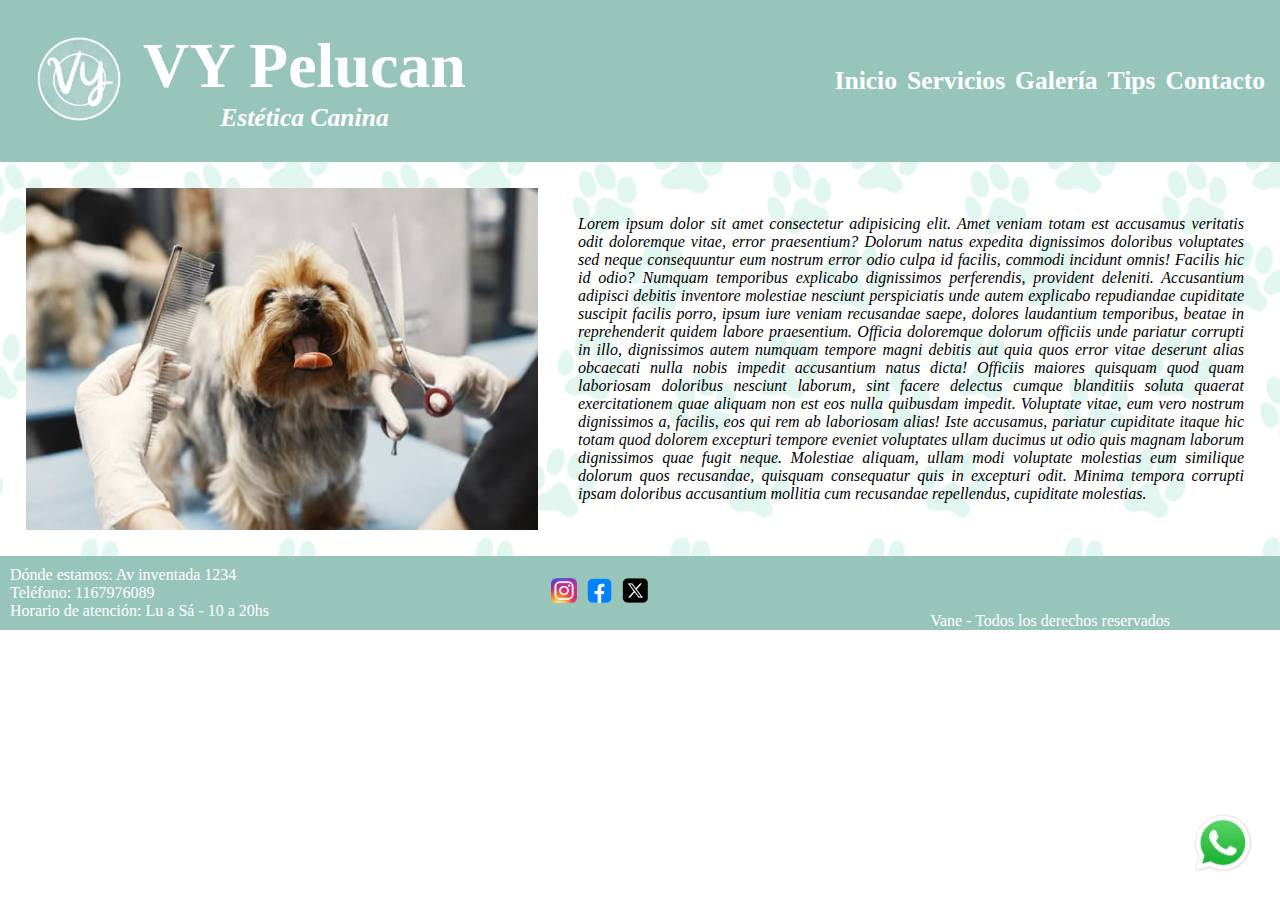
<file: index.html>
<!DOCTYPE html>
<html lang="en">
<head>
    <meta charset="UTF-8">
    <meta name="viewport" content="width=device-width, initial-scale=1.0">
    <title>VY-Pelucan - Inicio</title>
    <link rel="stylesheet" href="./assets/styles/styles.css">
</head>
<body>

    <header>
        <div class="logo">
            <a href="./index.html">
                <img src="./assets/img/Logo.PNG" alt="Logo" class="logo-img">
            </a>
            <div class="header-tit">
                <h1 class="vy">VY Pelucan</h1>
                <h2>Estética Canina</h2>
            </div>
        </div>
        <nav>
            <ul class="navbar">
                <li><a href="./index.html">Inicio</a></li>
                <li><a href="./assets/pages/servicios.html">Servicios</a></li>
                <li><a href="./assets/pages/galeria.html">Galería</a></li>
                <li><a href="./assets/pages/tips.html">Tips</a></li>
                <li><a href="./assets/pages/contacto.html">Contacto</a></li>
            </ul>
        </nav>
    </header>

    <main class="main_inicio">
        <img src="./assets/img/inicio.jpg" alt="Yorkie al que le estan cortando el pelo" class="main-image">
        <p class="ini-text">Lorem ipsum dolor sit amet consectetur adipisicing elit. Amet veniam totam est accusamus veritatis odit doloremque vitae, error praesentium? Dolorum natus expedita dignissimos doloribus voluptates sed neque consequuntur eum nostrum error odio culpa id facilis, commodi incidunt omnis! Facilis hic id odio? Numquam temporibus explicabo dignissimos perferendis, provident deleniti. Accusantium adipisci debitis inventore molestiae nesciunt perspiciatis unde autem explicabo repudiandae cupiditate suscipit facilis porro, ipsum iure veniam recusandae saepe, dolores laudantium temporibus, beatae in reprehenderit quidem labore praesentium. Officia doloremque dolorum officiis unde pariatur corrupti in illo, dignissimos autem numquam tempore magni debitis aut quia quos error vitae deserunt alias obcaecati nulla nobis impedit accusantium natus dicta! Officiis maiores quisquam quod quam laboriosam doloribus nesciunt laborum, sint facere delectus cumque blanditiis soluta quaerat exercitationem quae aliquam non est eos nulla quibusdam impedit. Voluptate vitae, eum vero nostrum dignissimos a, facilis, eos qui rem ab laboriosam alias! Iste accusamus, pariatur cupiditate itaque hic totam quod dolorem excepturi tempore eveniet voluptates ullam ducimus ut odio quis magnam laborum dignissimos quae fugit neque. Molestiae aliquam, ullam modi voluptate molestias eum similique dolorum quos recusandae, quisquam consequatur quis in excepturi odit. Minima tempora corrupti ipsam doloribus accusantium mollitia cum recusandae repellendus, cupiditate molestias. </p>    
    </main>

    <footer>
       <div>
            <ul class="footerlist">
                <li>Dónde estamos: Av inventada 1234</li>
                <li>Teléfono: 1167976089</li>
                <li>Horario de atención: Lu a Sá - 10 a 20hs</li>
            </ul>
        </div>
        <div>
            <nav class="rrss">
                <a href="https://www.instagram.com" target="_blank">
                    <img src="./assets/img/redes - instagram.png" alt="Instagram" class="redes">
                </a>
                <a href="https://www.facebook.com" target="_blank">
                    <img src="./assets/img/redes - facebook.png" alt="Facebook" class="redes">
                </a>    
                <a href="https://www.x.com" target="_blank">
                    <img src="./assets/img/redes - x.png" alt="X" class="redes">
                </a>
                <a href="https://wa.me/+541167976089" target="_blank">
                    <img src="./assets/img/redes - whatsapp.png" alt="Whatsapp" class="redes whatsapp">
                </a>
            </nav>
        </div>
        <p class="derechos">Vane - Todos los derechos reservados</p>
    </footer>

</body>
</html>
</file>
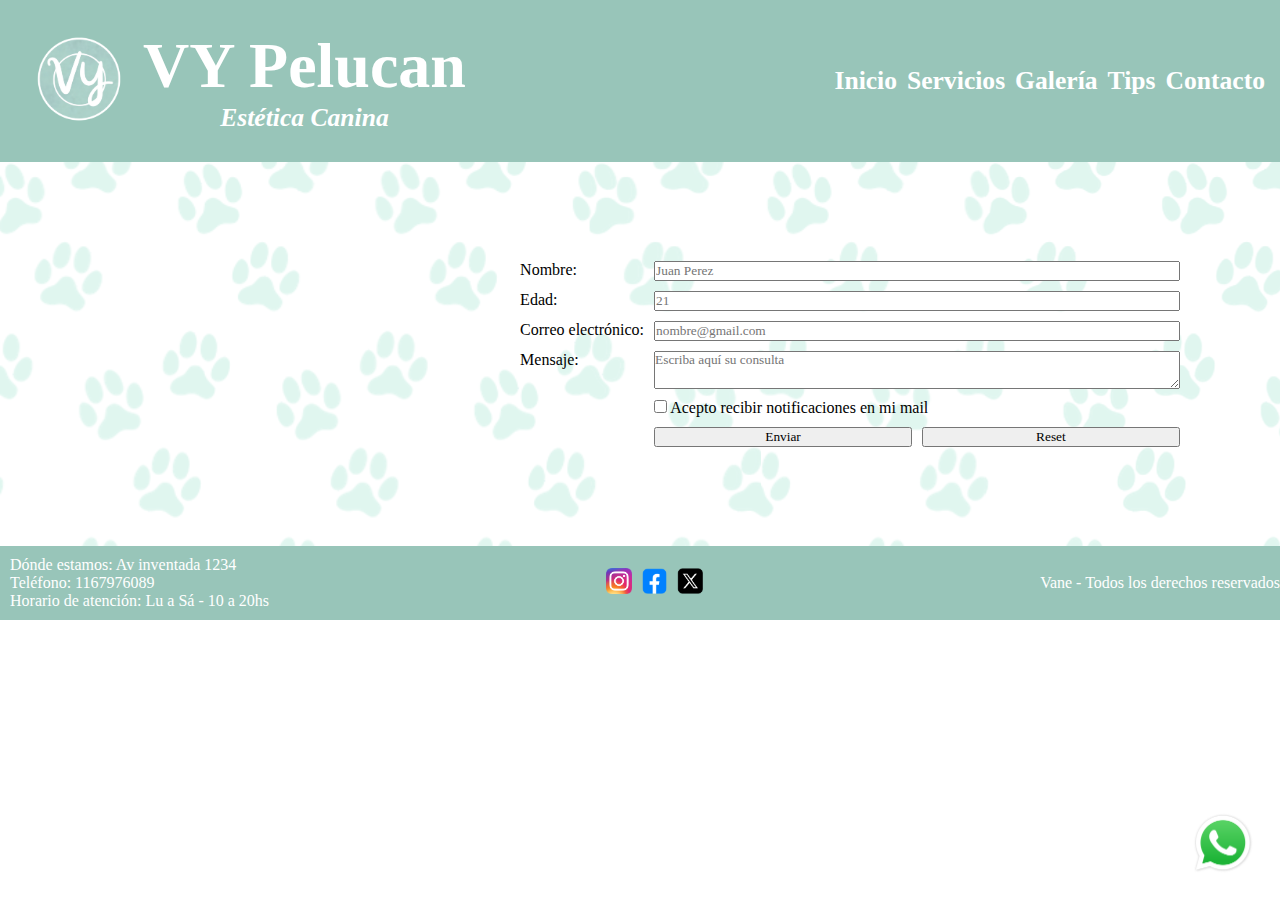
<file: assets/pages/contacto.html>
<!DOCTYPE html>
<html lang="en">
<head>
    <meta charset="UTF-8">
    <meta name="viewport" content="width=device-width, initial-scale=1.0">
    <title>VY-Pelucan - Contacto</title>
    <link rel="stylesheet" href="../styles/styles.css">
</head>
<body>
    
    <header>
        <div class="logo">
            <a href="./index.html">
                <img src="../img/Logo.PNG" alt="Logo" class="logo-img">
            </a>
            <div class="header-tit">
                <h1>VY Pelucan</h1>
                <h2>Estética Canina</h2>
            </div>
        </div>
        <nav>
            <ul class="navbar">
                <li><a href="../../Index.html">Inicio</a></li>
                <li><a href="./servicios.html">Servicios</a></li>
                <li><a href="./galeria.html">Galería</a></li>
                <li><a href="./tips.html">Tips</a></li>
                <li><a href="./contacto.html">Contacto</a></li>
            </ul>
        </nav>
    </header>

    <main class="main-cont">
        <iframe src="https://www.google.com/maps/embed?pb=!1m18!1m12!1m3!1d3285.1679095523614!2d-58.48237949999998!3d-34.57461769999998!2m3!1f0!2f0!3f0!3m2!1i1024!2i768!4f13.1!3m3!1m2!1s0x95bcb666503f2991%3A0x595c1737bc9c8067!2sAv.%20Olaz%C3%A1bal%204762%2C%20C1431CGQ%20C1431CGQ%2C%20Cdad.%20Aut%C3%B3noma%20de%20Buenos%20Aires!5e0!3m2!1ses!2sar!4v1751855386722!5m2!1ses!2sar" width="400" height="300" style="border:0;" allowfullscreen="" loading="lazy" referrerpolicy="no-referrer-when-downgrade"></iframe>
        <form class="cont-form">
            <label class="na">Nombre:</label>
            <input type="text" Placeholder="Juan Perez" class="name">
            <label class="ed">Edad:</label>
            <input type="number" placeholder="21" class="edad">
            <label class="em">Correo electrónico:</label>
            <input type="email" placeholder="nombre@gmail.com" class="email">
            <label class="me">Mensaje:</label>
            <textarea placeholder="Escriba aquí su consulta" class="mensaje"></textarea>
            <div class="ch">
                <input type="checkbox">
                <label>Acepto recibir notificaciones en mi mail</label>
            </div>
            <input type="submit" value="Enviar" class="enviar"> 
            <input type="reset" value="Reset" class="reset">
        </form>
    </main>

    <footer>
       <div>
            <ul class="footerlist">
                <li>Dónde estamos: Av inventada 1234</li>
                <li>Teléfono: 1167976089</li>
                <li>Horario de atención: Lu a Sá - 10 a 20hs</li>
            </ul>
        </div>
        <div>
            <nav class="rrss">
                <a href="https://www.instagram.com" target="_blank">
                    <img src="../img/redes - instagram.png" alt="Instagram" class="redes">
                </a>
                <a href="https://www.facebook.com" target="_blank">
                    <img src="../img/redes - facebook.png" alt="Facebook" class="redes">
                </a>    
                <a href="https://www.x.com" target="_blank">
                    <img src="../img/redes - x.png" alt="X" class="redes">
                </a>
                <a href="https://wa.me/+541167976089" target="_blank">
                    <img src="../img/redes - whatsapp.png" alt="Whatsapp" class="redes whatsapp">
                </a>
            </nav>
        </div>    
        <p lass="derechos">Vane - Todos los derechos reservados</p>
    </footer>

</body>
</html>
</file>
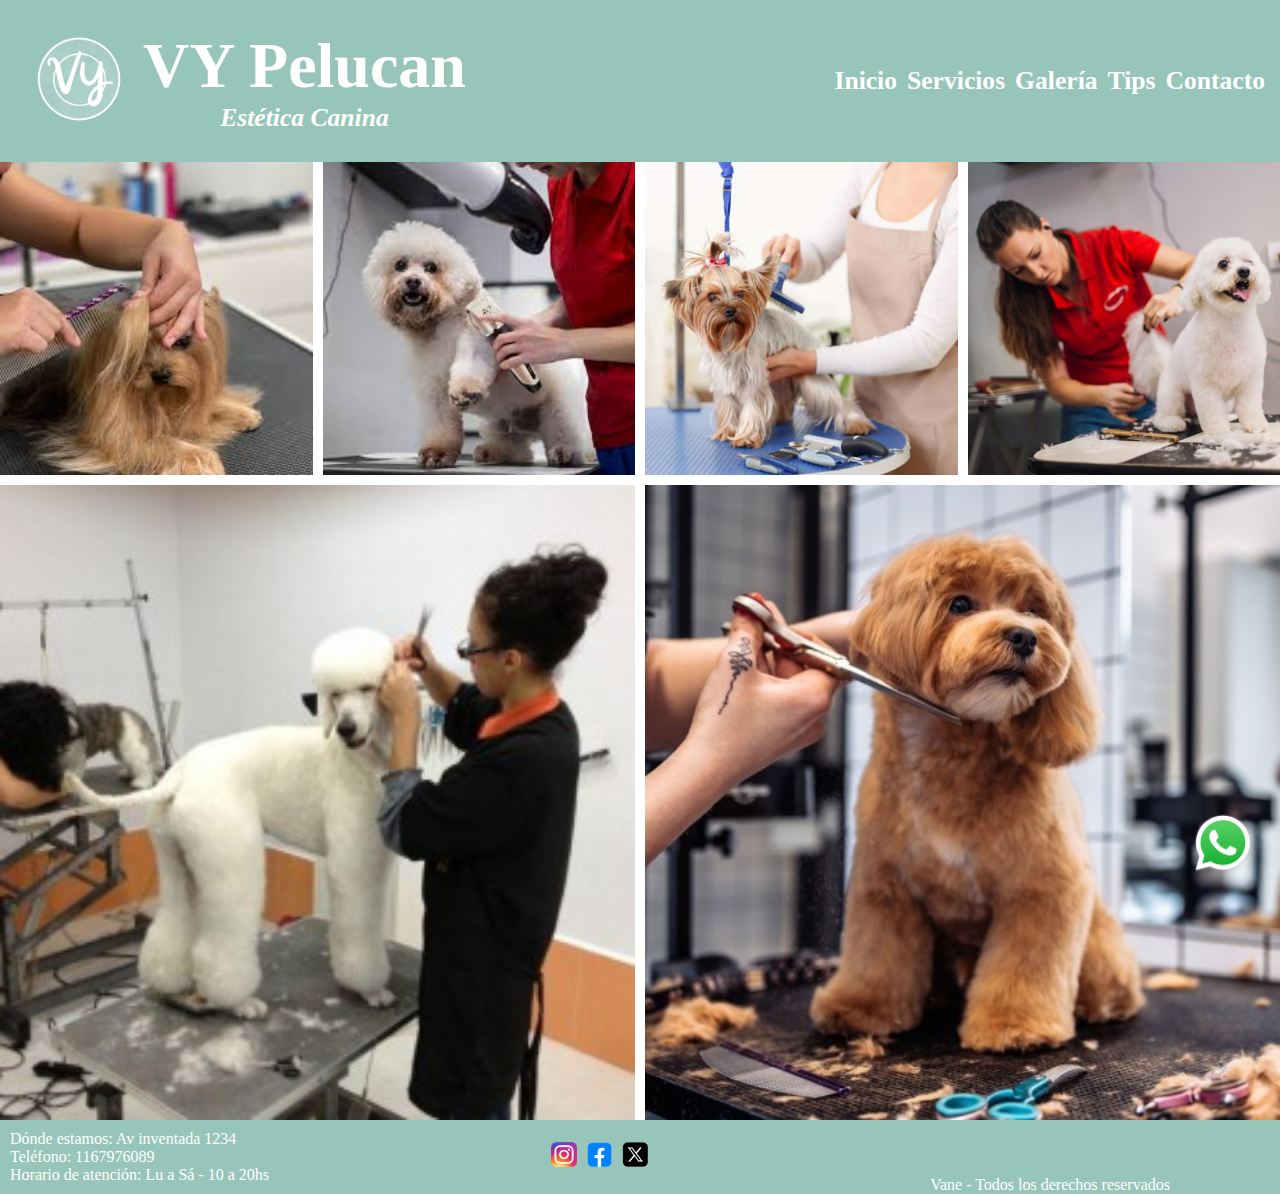
<file: assets/pages/galeria.html>
<!DOCTYPE html>
<html lang="en">
<head>
    <meta charset="UTF-8">
    <meta name="viewport" content="width=device-width, initial-scale=1.0">
    <title>VY-Pelucan - Galería</title>
    <link rel="stylesheet" href="../styles/styles.css">
</head>
<body>

    <header>
        <div class="logo">
            <a href="../../index.html">
                <img src="../img/Logo.PNG" alt="Logo" class="logo-img">
            </a>
            <div class="header-tit">
                <h1>VY Pelucan</h1>
                <h2>Estética Canina</h2>
            </div>
        </div>
        <nav>
            <ul class="navbar">
                <li><a href="../../index.html">Inicio</a></li>
                <li><a href="./servicios.html">Servicios</a></li>
                <li><a href="./galeria.html">Galería</a></li>
                <li><a href="./tips.html">Tips</a></li>
                <li><a href="./contacto.html">Contacto</a></li>
            </ul>
        </nav>
    </header>

    <main class="main-galeria">
        <img src="../img/galeria1.jpg" alt="Caniche grande en la peluquería" class="imgs i1" id="img1">
        <img src="../img/galeria2.jpeg" alt="retoque de orejas en yorkie" class="imgs i2" id="img2">
        <img src="../img/galeria3.jpeg" alt="corte a máquina en caniche" class="imgs i3" id="img3">
        <img src="../img/galeria4.jpg" alt="yorkie siendo cepillado" class="imgs i4" id="img4">
        <img src="../img/galeria5.jpg" alt="bichon cortándose el pelo" class="imgs i5" id="img5">
        <img src="../img/galeria6.jpg" alt="corte a tijera en carita" class="imgs i6" id="img6">
    </main>

    <footer>
       <div>
            <ul class="footerlist">
                <li>Dónde estamos: Av inventada 1234</li>
                <li>Teléfono: 1167976089</li>
                <li>Horario de atención: Lu a Sá - 10 a 20hs</li>
            </ul>
        </div>
        <div>
            <nav class="rrss">
                <a href="https://www.instagram.com" target="_blank">
                    <img src="../img/redes - instagram.png" alt="Instagram" class="redes">
                </a>
                <a href="https://www.facebook.com" target="_blank">
                    <img src="../img/redes - facebook.png" alt="Facebook" class="redes">
                </a>    
                <a href="https://www.x.com" target="_blank">
                    <img src="../img/redes - x.png" alt="X" class="redes">
                </a>
                <a href="https://wa.me/+541167976089" target="_blank">
                    <img src="../img/redes - whatsapp.png" alt="Whatsapp" class="redes whatsapp">
                </a>
            </nav>
        </div>    
        <p class="derechos">Vane - Todos los derechos reservados</p>
    </footer>

</body>
</html>
</file>
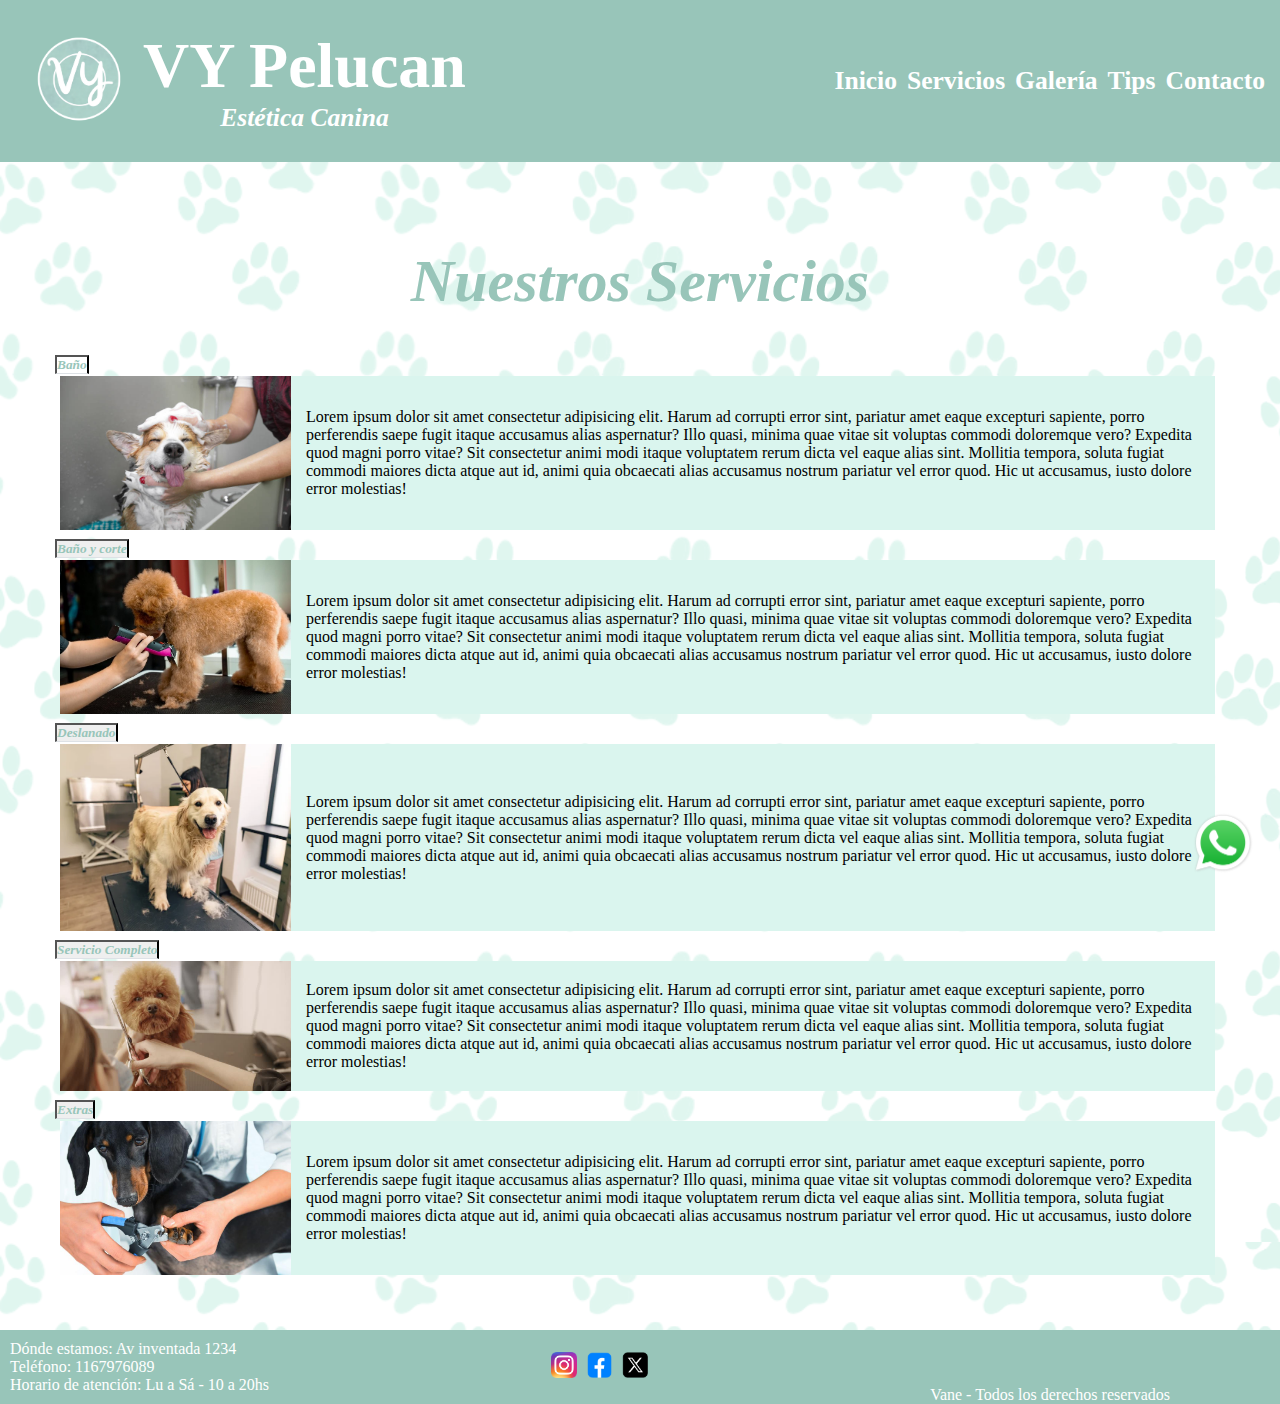
<file: assets/pages/servicios.html>
<!DOCTYPE html>
<html lang="en">
<head>
    <meta charset="UTF-8">
    <meta name="viewport" content="width=device-width, initial-scale=1.0">
    <title>VY-Pelucan - Servicios</title>
    <link href="https://cdn.jsdelivr.net/npm/bootstrap@5.3.7/dist/css/bootstrap.min.css" rel="stylesheet" integrity="sha384-LN+7fdVzj6u52u30Kp6M/trliBMCMKTyK833zpbD+pXdCLuTusPj697FH4R/5mcr" crossorigin="anonymous">
    <link rel="stylesheet" href="../styles/styles.css"></head>
<body>

    <header>
        <div class="logo">
            <a href="./index.html">
                <img src="../img/Logo.PNG" alt="Logo" class="logo-img">
            </a>
            <div class="header-tit">
                <h1>VY Pelucan</h1>
                <h2>Estética Canina</h2>
            </div>
        </div>
        <nav>
            <ul class="navbar">
                <li><a href="../../Index.html">Inicio</a></li>
                <li><a href="./servicios.html">Servicios</a></li>
                <li><a href="./galeria.html">Galería</a></li>
                <li><a href="./tips.html">Tips</a></li>
                <li><a href="./contacto.html">Contacto</a></li>
            </ul>
        </nav>
    </header>

    <main class="serv-main">
            <h2 class="serv-tit">Nuestros Servicios</h2>
        <div class="accordion" id="accordionExample">
            <div class="accordion-item">
                <h2 class="accordion-header">
                <button class="accordion-button" type="button" data-bs-toggle="collapse" data-bs-target="#collapseOne" aria-expanded="true" aria-controls="collapseOne">
                    Baño
                </button>
                </h2>
                <div id="collapseOne" class="accordion-collapse collapse" data-bs-parent="#accordionExample">
                <div class="accordion-body">
                    <img src="/assets/img/servicios - baño.jpg" alt="Baño" class="img-serv">
                    Lorem ipsum dolor sit amet consectetur adipisicing elit. Harum ad corrupti error sint, pariatur amet eaque excepturi sapiente, porro perferendis saepe fugit itaque accusamus alias aspernatur? Illo quasi, minima quae vitae sit voluptas commodi doloremque vero? Expedita quod magni porro vitae? Sit consectetur animi modi itaque voluptatem rerum dicta vel eaque alias sint. Mollitia tempora, soluta fugiat commodi maiores dicta atque aut id, animi quia obcaecati alias accusamus nostrum pariatur vel error quod. Hic ut accusamus, iusto dolore error molestias!
                </div>
                </div>
            </div>
            <div class="accordion-item">
                <h2 class="accordion-header">
                <button class="accordion-button collapsed" type="button" data-bs-toggle="collapse" data-bs-target="#collapseTwo" aria-expanded="false" aria-controls="collapseTwo">
                    Baño y corte
                </h2>
                <div id="collapseTwo" class="accordion-collapse collapse" data-bs-parent="#accordionExample">
                <div class="accordion-body">
                    <img src="/assets/img/servicios - corte de raza.jpg" alt="corte" class="img-serv">
                    Lorem ipsum dolor sit amet consectetur adipisicing elit. Harum ad corrupti error sint, pariatur amet eaque excepturi sapiente, porro perferendis saepe fugit itaque accusamus alias aspernatur? Illo quasi, minima quae vitae sit voluptas commodi doloremque vero? Expedita quod magni porro vitae? Sit consectetur animi modi itaque voluptatem rerum dicta vel eaque alias sint. Mollitia tempora, soluta fugiat commodi maiores dicta atque aut id, animi quia obcaecati alias accusamus nostrum pariatur vel error quod. Hic ut accusamus, iusto dolore error molestias!
                </div>
                </div>
            </div>
            <div class="accordion-item">
                <h2 class="accordion-header">
                <button class="accordion-button collapsed" type="button" data-bs-toggle="collapse" data-bs-target="#collapseThree" aria-expanded="false" aria-controls="collapseThree">
                    Deslanado
                </button>
                </h2>
                <div id="collapseThree" class="accordion-collapse collapse" data-bs-parent="#accordionExample">
                <div class="accordion-body">
                    <img src="/assets/img/servicios - deslanado.jpg" alt="deslanado" class="img-serv">
                    Lorem ipsum dolor sit amet consectetur adipisicing elit. Harum ad corrupti error sint, pariatur amet eaque excepturi sapiente, porro perferendis saepe fugit itaque accusamus alias aspernatur? Illo quasi, minima quae vitae sit voluptas commodi doloremque vero? Expedita quod magni porro vitae? Sit consectetur animi modi itaque voluptatem rerum dicta vel eaque alias sint. Mollitia tempora, soluta fugiat commodi maiores dicta atque aut id, animi quia obcaecati alias accusamus nostrum pariatur vel error quod. Hic ut accusamus, iusto dolore error molestias!
                </div>
                </div>
            <div class="accordion-item">
                <h2 class="accordion-header">
                <button class="accordion-button collapsed" type="button" data-bs-toggle="collapse" data-bs-target="#collapseFour" aria-expanded="false" aria-controls="collapseFour">
                    Servicio Completo
                </button>
                </h2>
                <div id="collapseFour" class="accordion-collapse collapse" data-bs-parent="#accordionExample">
                <div class="accordion-body">
                    <img src="/assets/img/servicios - servicio completo.jpg" alt="completo" class="img-serv">
                    Lorem ipsum dolor sit amet consectetur adipisicing elit. Harum ad corrupti error sint, pariatur amet eaque excepturi sapiente, porro perferendis saepe fugit itaque accusamus alias aspernatur? Illo quasi, minima quae vitae sit voluptas commodi doloremque vero? Expedita quod magni porro vitae? Sit consectetur animi modi itaque voluptatem rerum dicta vel eaque alias sint. Mollitia tempora, soluta fugiat commodi maiores dicta atque aut id, animi quia obcaecati alias accusamus nostrum pariatur vel error quod. Hic ut accusamus, iusto dolore error molestias!
                </div>
                </div>
            </div>
            <div class="accordion-item">
                <h2 class="accordion-header">
                <button class="accordion-button collapsed" type="button" data-bs-toggle="collapse" data-bs-target="#collapseFive" aria-expanded="false" aria-controls="collapseFive">
                    Extras
                </button>
                </h2>
                <div id="collapseFive" class="accordion-collapse collapse" data-bs-parent="#accordionExample">
                <div class="accordion-body">
                    <img src="/assets/img/servicios - extras.jpg" alt="extras" class="img-serv">
                    Lorem ipsum dolor sit amet consectetur adipisicing elit. Harum ad corrupti error sint, pariatur amet eaque excepturi sapiente, porro perferendis saepe fugit itaque accusamus alias aspernatur? Illo quasi, minima quae vitae sit voluptas commodi doloremque vero? Expedita quod magni porro vitae? Sit consectetur animi modi itaque voluptatem rerum dicta vel eaque alias sint. Mollitia tempora, soluta fugiat commodi maiores dicta atque aut id, animi quia obcaecati alias accusamus nostrum pariatur vel error quod. Hic ut accusamus, iusto dolore error molestias!
                </div>
                </div>
            </div>
            </div>
            </div>
    </main>

    <footer>
       <div>
            <ul class="footerlist">
                <li>Dónde estamos: Av inventada 1234</li>
                <li>Teléfono: 1167976089</li>
                <li>Horario de atención: Lu a Sá - 10 a 20hs</li>
            </ul>
        </div>
        <div>
            <nav class="rrss"> 
                <a href="https://www.instagram.com" target="_blank">
                    <img src="../img/redes - instagram.png" alt="Instagram" class="redes">
                </a>
                <a href="https://www.facebook.com" target="_blank">
                    <img src="../img/redes - facebook.png" alt="Facebook" class="redes">
                </a>    
                <a href="https://www.x.com" target="_blank">
                    <img src="../img/redes - x.png" alt="X" class="redes">
                </a>
                <a href="https://wa.me/+541167976089" target="_blank">
                    <img src="../img/redes - whatsapp.png" alt="Whatsapp" class="redes whatsapp">
                </a>
            </nav>
        </div>    
        <p class="derechos">Vane - Todos los derechos reservados</p>
    </footer>
    
    <script src="https://cdn.jsdelivr.net/npm/bootstrap@5.3.7/dist/js/bootstrap.bundle.min.js" integrity="sha384-ndDqU0Gzau9qJ1lfW4pNLlhNTkCfHzAVBReH9diLvGRem5+R9g2FzA8ZGN954O5Q" crossorigin="anonymous"></script>
</body>
</html>
</file>
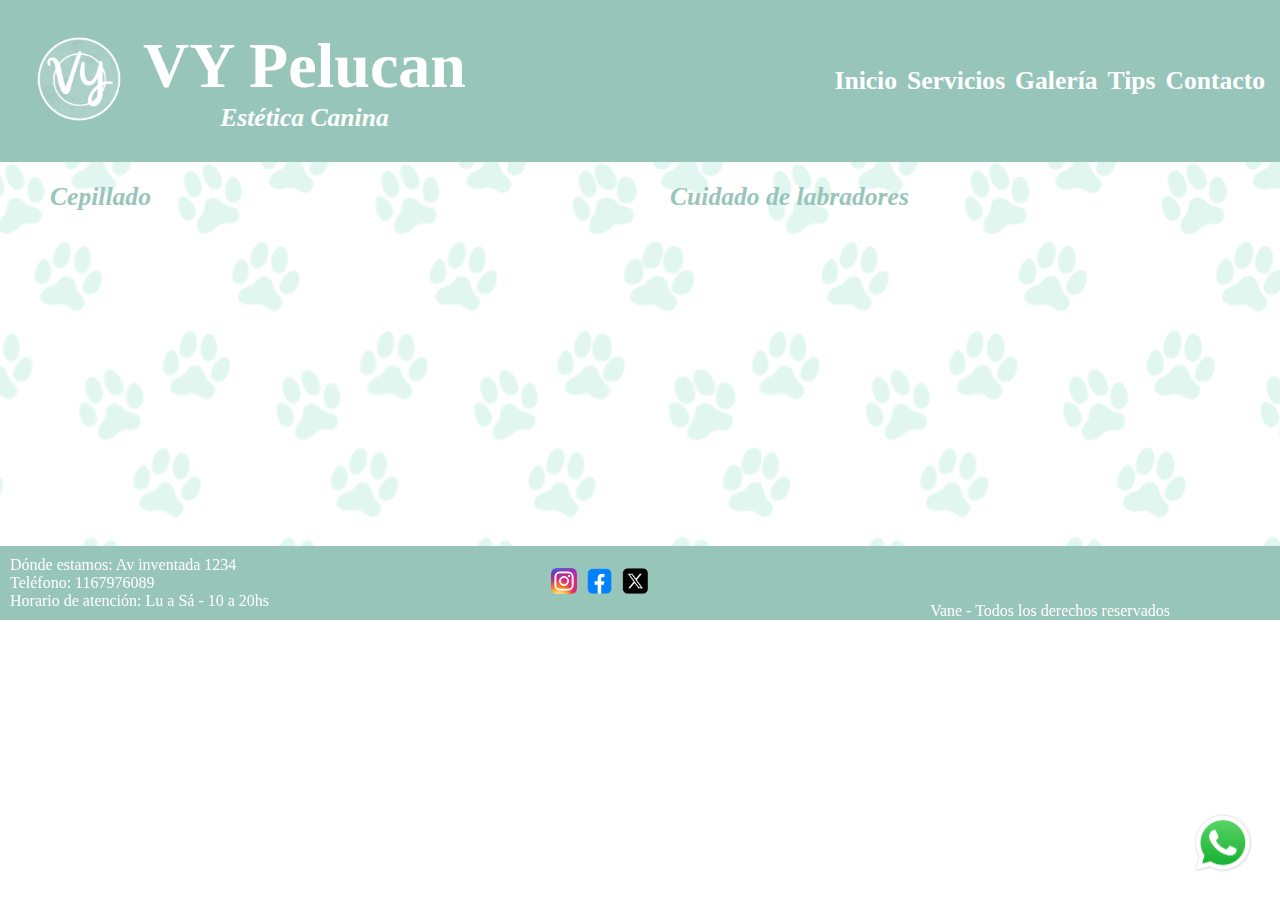
<file: assets/pages/tips.html>
<!DOCTYPE html>
<html lang="en">
<head>
    <meta charset="UTF-8">
    <meta name="viewport" content="width=device-width, initial-scale=1.0">
    <title>VY-Pelucan - Tips</title>
     <link rel="stylesheet" href="../styles/styles.css">
</head>
<body>

    <header>
       <div class="logo">
            <a href="./index.html">
                <img src="../img/Logo.PNG" alt="Logo" class="logo-img">
            </a>
            <div class="header-tit">
                <h1>VY Pelucan</h1>
                <h2>Estética Canina</h2>
            </div>
        </div>
        <nav>
            <ul class="navbar">
                <li><a href="../../Index.html">Inicio</a></li>
                <li><a href="./servicios.html">Servicios</a></li>
                <li><a href="./galeria.html">Galería</a></li>
                <li><a href="./tips.html">Tips</a></li>
                <li><a href="./contacto.html">Contacto</a></li>
            </ul>
        </nav>
    </header>

    <main class="tip-main"> 
        <div>
            <h2 class="tips-subt">Cepillado</h2>
            <iframe width="560" height="315" src="https://www.youtube.com/embed/QAMrXA3biBw?si=wfFNl5Tx6UYpj6ob" title="YouTube video player" frameborder="0" allow="accelerometer; autoplay; clipboard-write; encrypted-media; gyroscope; picture-in-picture; web-share" referrerpolicy="strict-origin-when-cross-origin" allowfullscreen></iframe>
        </div>
        <div>
            <h2 class="tips-subt">Cuidado de labradores</h2>
            <iframe width="560" height="315" src="https://www.youtube.com/embed/LXJrlOpddFw?si=Yk7TXaCPlGucFzVT" title="YouTube video player" frameborder="0" allow="accelerometer; autoplay; clipboard-write; encrypted-media; gyroscope; picture-in-picture; web-share" referrerpolicy="strict-origin-when-cross-origin" allowfullscreen></iframe>
        </div>    
        </main>

    <footer>
       <div>
            <ul class="footerlist">
                <li>Dónde estamos: Av inventada 1234</li>
                <li>Teléfono: 1167976089</li>
                <li>Horario de atención: Lu a Sá - 10 a 20hs</li>
            </ul>
        </div>
        <div>
            <nav class="rrss">
                <a href="https://www.instagram.com" target="_blank">
                    <img src="../img/redes - instagram.png" alt="Instagram" class="redes">
                </a>
                <a href="https://www.facebook.com" target="_blank">
                    <img src="../img/redes - facebook.png" alt="Facebook" class="redes">
                </a>    
                <a href="https://www.x.com" target="_blank">
                    <img src="../img/redes - x.png" alt="X" class="redes">
                </a>
                <a href="https://wa.me/+541167976089" target="_blank">
                    <img src="../img/redes - whatsapp.png" alt="Whatsapp" class="redes whatsapp">
                </a>
            </nav>
        </div>    
        <p class="derechos">Vane - Todos los derechos reservados</p>
    </footer>
    
</body>
</html>
</file>
<file: assets/styles/styles.css>
/* Todo el documento */

*{
    margin:0;
    padding: 0;
    box-sizing: border-box;
    font-family: Georgia, 'Times New Roman', Times, serif;
}
h1{
    color:white;
    font-size: 5vw;
}
h2{
    font-style:italic;
    font-size:2vw ;
    color: white;
}

ul{
    list-style: none;
    color:white;
    font-weight: 600;    
}
ul a{
    color: white;
    text-decoration: none;
}
ul a:visited {
    color:white
}


/* Header */

header{
    background-color: #98c5b9;
    display: flex;
    justify-content: space-between;
    align-items: center;
    position: sticky;
    top: 0px;
    padding: 15px;
    z-index: 1000;
}

.logo-img{
    width: 10vw;
    height: auto;
}

.header-tit{
    display: flex;
    flex-direction: column;
    align-items: center;
    justify-content: center;
}
.logo{
    display:flex;
    align-items: center;
}

.navbar{
    display:flex;
    justify-content: space-between;
    gap: 10px;
    font-size: 2vw;
}

@media (max-width:430px){
    header{
        flex-direction: column;
        justify-content: space-evenly;
        height: fit-content;  
        padding:0px;
    }
    .header-tit{
        display:none;
    }
    .logo-img{
        height:15vh;
        width: auto;
    }
    .navbar{
        display: grid;
        grid-template-columns: repeat(3,1fr);
        justify-items: center;
        width:90vw;
        font-size: 3vw;
        margin-bottom: 15px;
    }

}


/* Footer */

.footerlist{
    color:white;
    margin:10px;
    font-weight: 100;
}
footer{
    background-color: #98c5b9;
    color: white;
    font-weight: 500;
    min-height: 5vw;
    display:flex;
    justify-content: space-between;
    align-items: center;
}
.redes{
    height:auto;
    width: 2vw;
}
.rrss{
    width: 10vw;
    display:flex;
    justify-content: center;
    gap:10px;
}
.whatsapp{
    position:fixed;
    bottom: 25px;
    right:25px;
    height:auto;
    width: 5vw;
}
.derechos{
    margin-right:110px;
    align-self:last baseline;
}
@media(max-width: 430px){
    footer{
        height:35vw;
        flex-wrap: wrap;
        justify-content: space-around;   
        align-items: center;
    }     
    .redes{
        width:6vw;
        height: auto;
    }
    .rrss{
        width:100vw;
    }
    .whatsapp{
        width:13vw;
        height:auto;
        bottom: 10px;
        right: 10px;;
    }
    .footerlist{
        width:70vw;
    }
    .derechos{
        width:70vw;
        margin:0;
    }
}

/* Tips */

.tips-subt{
    color:#98c5b9;
    margin-bottom: 20px;
}
.tip-main{
    display: flex;
    justify-content: space-around;
    padding: 20px;
    background-image: url(/assets/img/servicios-background.png);
    height: 30vw;
}


/* Inicio */

.main_inicio {
    display: flex;
    justify-content: space-around;
    align-items: center;
    gap: 10px;
    background-image: url(/assets/img/servicios-background.png);
    padding: 1rem;
    min-height: 30vw;
}
.ini-text{
    font-style: italic;
    text-align: justify;
    padding: 20px;
 }
.main-image{
    height:auto;
    width: 40vw;
    margin: 10px;
}

@media (max-width: 430px){  
    .main_inicio{
        flex-direction: column;
        }
    .main-image{
        width:90vw;
    }
 }

/* Galeria */

.imgs{
    height:100%;
    width: 100%;
}
.main-galeria{
    display:grid;
    grid-template-columns: repeat(4, 1fr);
    grid-template-areas: 
    "b c d e"
    "a a f f"
    "a a f f"
    ;
    gap:10px;
}
.i1{
grid-area: a;
}
.i2{
grid-area: b;
}
.i3{
grid-area: c;
}
.i4{
grid-area: d;
}
.i5{
grid-area: e;
}
.i6{
grid-area: f;
}

@media (max-width: 430px){
    .main-galeria{
    width:100%;
    margin-top: 5vw;
    grid-template-columns: repeat(1,1fr);
    grid-template-areas: 
    "a"
    "b"
    "c"
    "d"
    "e"
    "f";
}
}


/* Servicios */

.servicios{
    color:#98c5b9
}
.serv-main{
    padding:55px;
    background-image: url(/assets/img/servicios-background.png)
}
.serv-tit{
    color:#98c5b9;
    font-size: 60px;
    justify-self: center;
    padding: 30px;
}
.accordion-body{
    display: flex;
    align-items: center;
    gap: 15px;
    margin: 0 10px 0 5px;
    background-color: #daf5ee;
}
.accordion-button{
    font-style:italic;
    color:#98c5b9;
    font-weight: 700;
    border-bottom: 1px solid #dee2e6;
}
.accordion-button:not(.collapsed){
    background-color: transparent;
}
.accordion-button:focus{
    outline: none;
    box-shadow: none;
}
.img-serv{
    height:auto;
    width: 20%;
}


/* Contacto */

.main-cont{
    display: flex;
    gap: 20px;
    padding: 10px;
    background-image: url(/assets/img/servicios-background.png);
    min-height:30vw;
    align-items:center;
    justify-content: center;
}

.cont-form{
    display:grid;
    grid-template-columns: repeat(5, 1fr);
    grid-template-areas: 
    "na name name name name"
    "ed edad edad edad edad"
    "em email email email email"
    "me mensaje mensaje mensaje mensaje"
    ". mensaje mensaje mensaje mensaje"
    ". mensaje mensaje mensaje mensaje"
    ". ch ch ch ch"
    ". enviar enviar reset reset";
    gap:10px;
}

.na{
    grid-area:na;
}
.name{
    grid-area: name;
}
.ed{
    grid-area: ed;
}
.edad{
    grid-area: edad;
}
.em{
    grid-area: em;
}
.email{
    grid-area: email;
}
.me{
    grid-area: me;
}
.mensaje{
    grid-area: mensaje;
}
.ch{
    grid-area: ch;
}
.check{
    grid-area: check;
}
.enviar{
    grid-area: enviar;
}
.reset{
    grid-area: reset;
}
</file>
